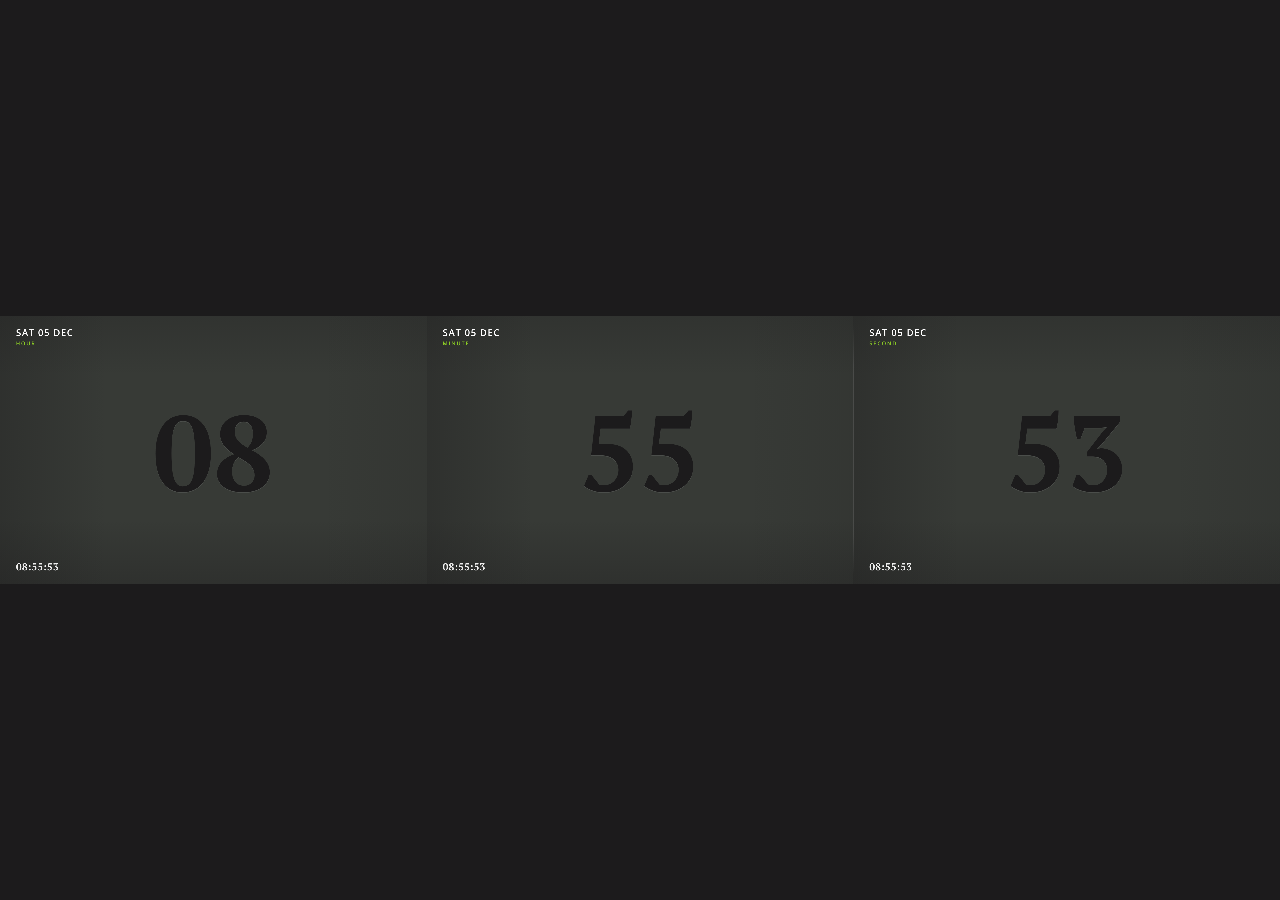
<file: screen-b7f4e2/index.html>
<!doctype html>
<html lang="en-AU">
<head>
  <meta charset="utf-8">
  <meta name="viewport" content="width=device-width,initial-scale=1,viewport-fit=cover">
  <meta name="robots" content="noindex,nofollow,noarchive,nosnippet,noimageindex">
  <meta name="googlebot" content="noindex,nofollow,noarchive,nosnippet,noimageindex">
  <meta name="referrer" content="no-referrer">
  <meta http-equiv="Content-Security-Policy" content="default-src 'self'; img-src 'self'; media-src 'self'; font-src 'self'; style-src 'self'; script-src 'self'; connect-src 'none'; frame-src 'none'; object-src 'none'; base-uri 'none'; form-action 'none'">
  <title>Screen</title>
  <link rel="preload" href="fonts/OpenSans-Regular.woff2" as="font" type="font/woff2" crossorigin>
  <link rel="preload" href="fonts/OpenSans-SemiBold.woff2" as="font" type="font/woff2" crossorigin>
  <link rel="preload" href="fonts/PTSerif-Bold.woff2" as="font" type="font/woff2" crossorigin>
  <link rel="stylesheet" href="style.css?v=20260806-2">
</head>
<body>
  <div id="viewport">
    <div id="stage-shell">
      <main id="stage" aria-label="Recall-Bot three-panel clock prototype">
        <section class="panel" data-kind="hour">
          <video id="hour-video" class="panel-video" muted autoplay loop playsinline preload="auto"></video>
          <div class="shade" aria-hidden="true"></div>
          <header class="panel-header">
            <div class="panel-date">THU 06 AUG</div>
            <div class="panel-label">HOUR</div>
          </header>
          <div class="panel-value" id="hour-value">00</div>
          <footer class="panel-footer"><time class="mini-clock">00:00:00</time></footer>
        </section>

        <section class="panel" data-kind="minute">
          <video id="minute-video" class="panel-video" muted autoplay loop playsinline preload="auto"></video>
          <div class="shade" aria-hidden="true"></div>
          <header class="panel-header">
            <div class="panel-date">THU 06 AUG</div>
            <div class="panel-label">MINUTE</div>
          </header>
          <div class="panel-value" id="minute-value">00</div>
          <footer class="panel-footer"><time class="mini-clock">00:00:00</time></footer>
        </section>

        <section class="panel" data-kind="second">
          <video id="second-video" class="panel-video" muted autoplay loop playsinline preload="auto"></video>
          <div class="shade" aria-hidden="true"></div>
          <header class="panel-header">
            <div class="panel-date">THU 06 AUG</div>
            <div class="panel-label">SECOND</div>
          </header>
          <div class="panel-value" id="second-value">00</div>
          <footer class="panel-footer"><time class="mini-clock">00:00:00</time></footer>
        </section>
      </main>
    </div>
  </div>
  <aside id="debug" hidden></aside>
  <script src="asset-config.js?v=20260806-2"></script>
  <script src="app.js?v=20260806-2"></script>
</body>
</html>
</file>
<file: screen-b7f4e2/style.css>
@font-face{font-family:"Open Sans Local";src:url("fonts/OpenSans-Regular.woff2") format("woff2");font-style:normal;font-weight:400;font-display:swap}
@font-face{font-family:"Open Sans Local";src:url("fonts/OpenSans-SemiBold.woff2") format("woff2");font-style:normal;font-weight:600;font-display:swap}
@font-face{font-family:"PT Serif Local";src:url("fonts/PTSerif-Bold.woff2") format("woff2");font-style:normal;font-weight:700;font-display:swap}

:root{--aurecon-grey:#373A36;--aurecon-dark:#1C1B1C;--aurecon-green:#89C925;--white:#FFFFFF;--stage-width:3840px;--stage-height:804px;--panel-width:1280px}
*{box-sizing:border-box}
html,body{margin:0;width:100%;height:100%;overflow:hidden;background:var(--aurecon-dark)}
body{font-family:"Open Sans Local",Arial,sans-serif;-webkit-font-smoothing:antialiased;text-rendering:geometricPrecision}
#viewport{position:fixed;inset:0;display:grid;place-items:center;overflow:hidden;background:var(--aurecon-dark)}
#stage-shell{position:relative;overflow:hidden;background:var(--aurecon-grey)}
#stage{position:absolute;top:0;left:0;display:grid;grid-template-columns:repeat(3,var(--panel-width));width:var(--stage-width);height:var(--stage-height);overflow:hidden;background:var(--aurecon-grey);contain:strict;transform-origin:top left;will-change:transform}
.panel{position:relative;width:var(--panel-width);height:var(--stage-height);overflow:hidden;background:var(--aurecon-grey);isolation:isolate}
.panel+.panel::before{content:"";position:absolute;z-index:20;top:28px;bottom:28px;left:0;width:1px;background:linear-gradient(transparent,rgba(255,255,255,.13) 16%,rgba(255,255,255,.13) 84%,transparent)}
.panel-video{position:absolute;z-index:0;inset:0;display:block;width:100%;height:100%;object-fit:cover;background:var(--aurecon-grey)}
.shade{position:absolute;z-index:1;inset:0;background:linear-gradient(90deg,rgba(28,27,28,.30),transparent 25%,transparent 75%,rgba(28,27,28,.12)),linear-gradient(180deg,rgba(28,27,28,.22),transparent 22%,transparent 76%,rgba(28,27,28,.30));pointer-events:none}
.panel-header{position:absolute;z-index:4;top:36px;left:48px;display:flex;flex-direction:column;align-items:flex-start;gap:10px;text-transform:uppercase}
.panel-date{font-size:28px;line-height:1;font-weight:600;letter-spacing:.08em;color:var(--white)}
.panel-label{font-size:16px;line-height:1;font-weight:600;letter-spacing:.20em;color:var(--aurecon-green)}
.panel-value{position:absolute;z-index:3;left:50%;top:50%;transform:translate(-50%,-48%);font-family:"PT Serif Local",Georgia,serif;font-size:320px;line-height:.82;font-weight:700;font-variant-numeric:tabular-nums lining-nums;color:var(--aurecon-dark);text-shadow:0 2px 0 rgba(255,255,255,.10);pointer-events:none}
.panel-footer{position:absolute;z-index:4;left:48px;bottom:36px;color:var(--white)}
.mini-clock{font-family:"PT Serif Local",Georgia,serif;font-size:30px;line-height:1;font-weight:700;font-variant-numeric:tabular-nums lining-nums;letter-spacing:.025em;color:rgba(255,255,255,.92)}
#debug{position:fixed;z-index:100;top:8px;right:8px;max-width:min(660px,calc(100vw - 16px));padding:9px 11px;border:1px solid rgba(255,255,255,.24);border-radius:5px;background:rgba(28,27,28,.90);color:#fff;font:12px/1.45 ui-monospace,SFMono-Regular,Consolas,monospace;white-space:pre-wrap;pointer-events:none}
</file>
